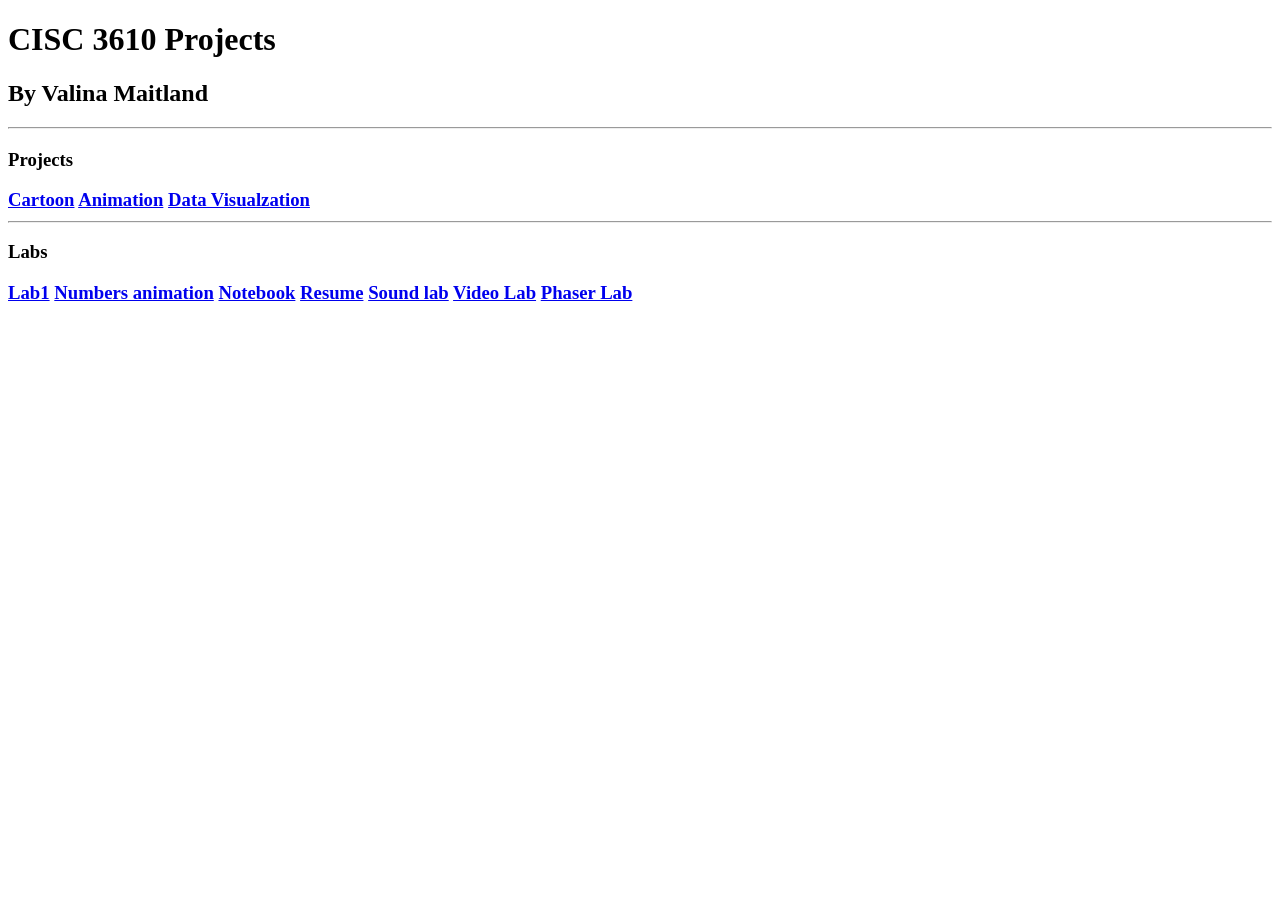
<file: index.html>
<!DOCTYPE html>
<html>
<head>
<title>3610 Projects </title>
</head>
<body>
<h1>CISC 3610 Projects</h1>
<h2>By Valina Maitland<h2>
<hr>
 <h3>Projects<h3>
    <a href="/Cartoon/cartoon.html">Cartoon</a>
  <a href="/Animation/animation.html">Animation</a>
  <a href="/Data/data.html">Data Visualzation</a>
  
<hr>
    <h3>Labs<h3>
    <a href="/Lab1/lab1.html">Lab1</a>
     <a href="/numbers/numbers.html">Numbers animation</a>
     <a href="/Form/form.html">Notebook</a>
     <a href="/resume/resume.html">Resume</a>
     <a href="/SoundLab/soundLab.html">Sound lab</a>
     <a href="video.html">Video Lab</a>
     <a href="/phaserLab/index.html">Phaser Lab</a>
    
</body>
</html>
</file>
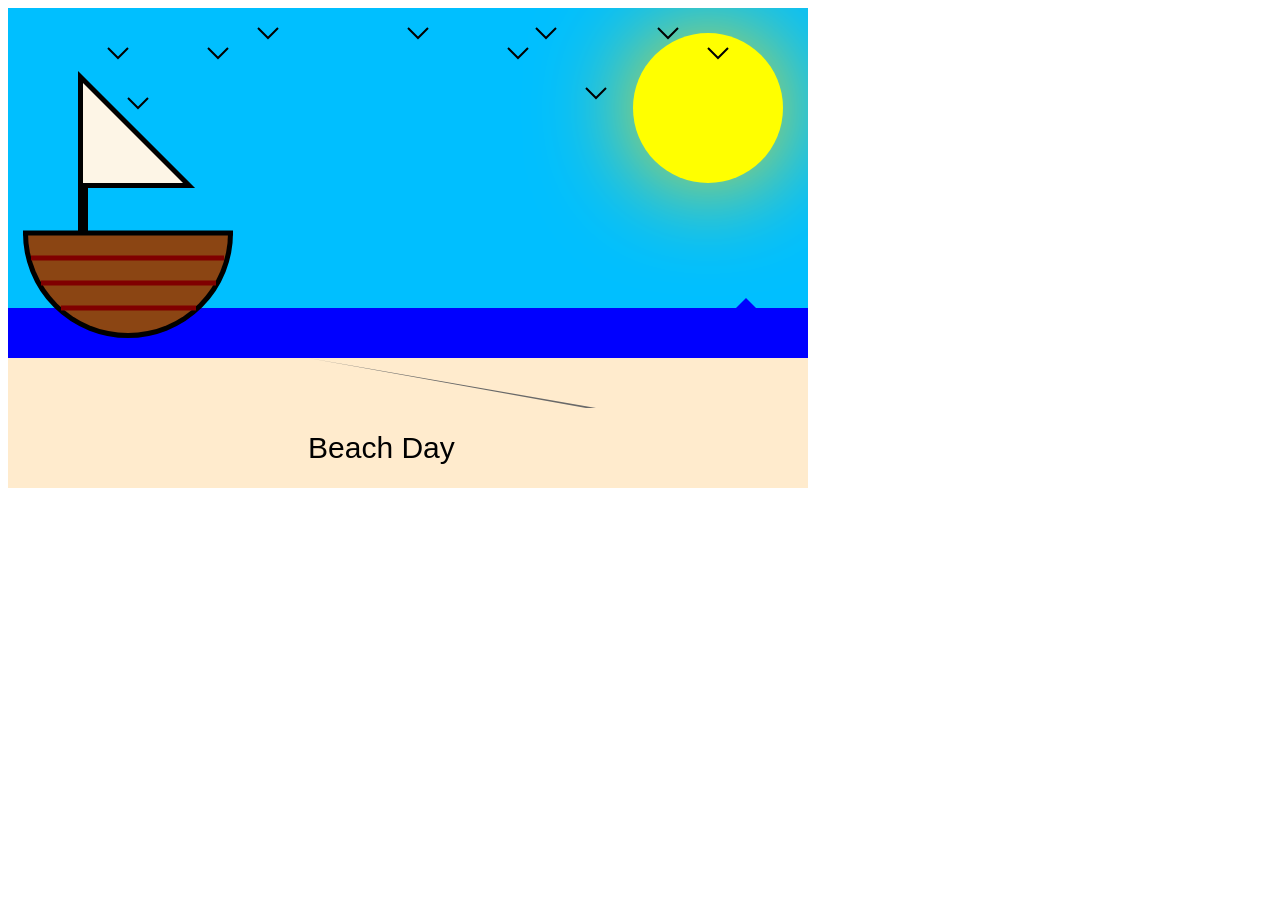
<file: cartoon.html>
<!DOCTYPE html>
<html>
<head>
<title>Beach Day</title>
<script src="game.js"></script>
</head>
<body>
<div id="gameArea">
    <canvas id="myCanvas" width="800" height="480"></canvas>
</div>
</body>
</html>
</file>
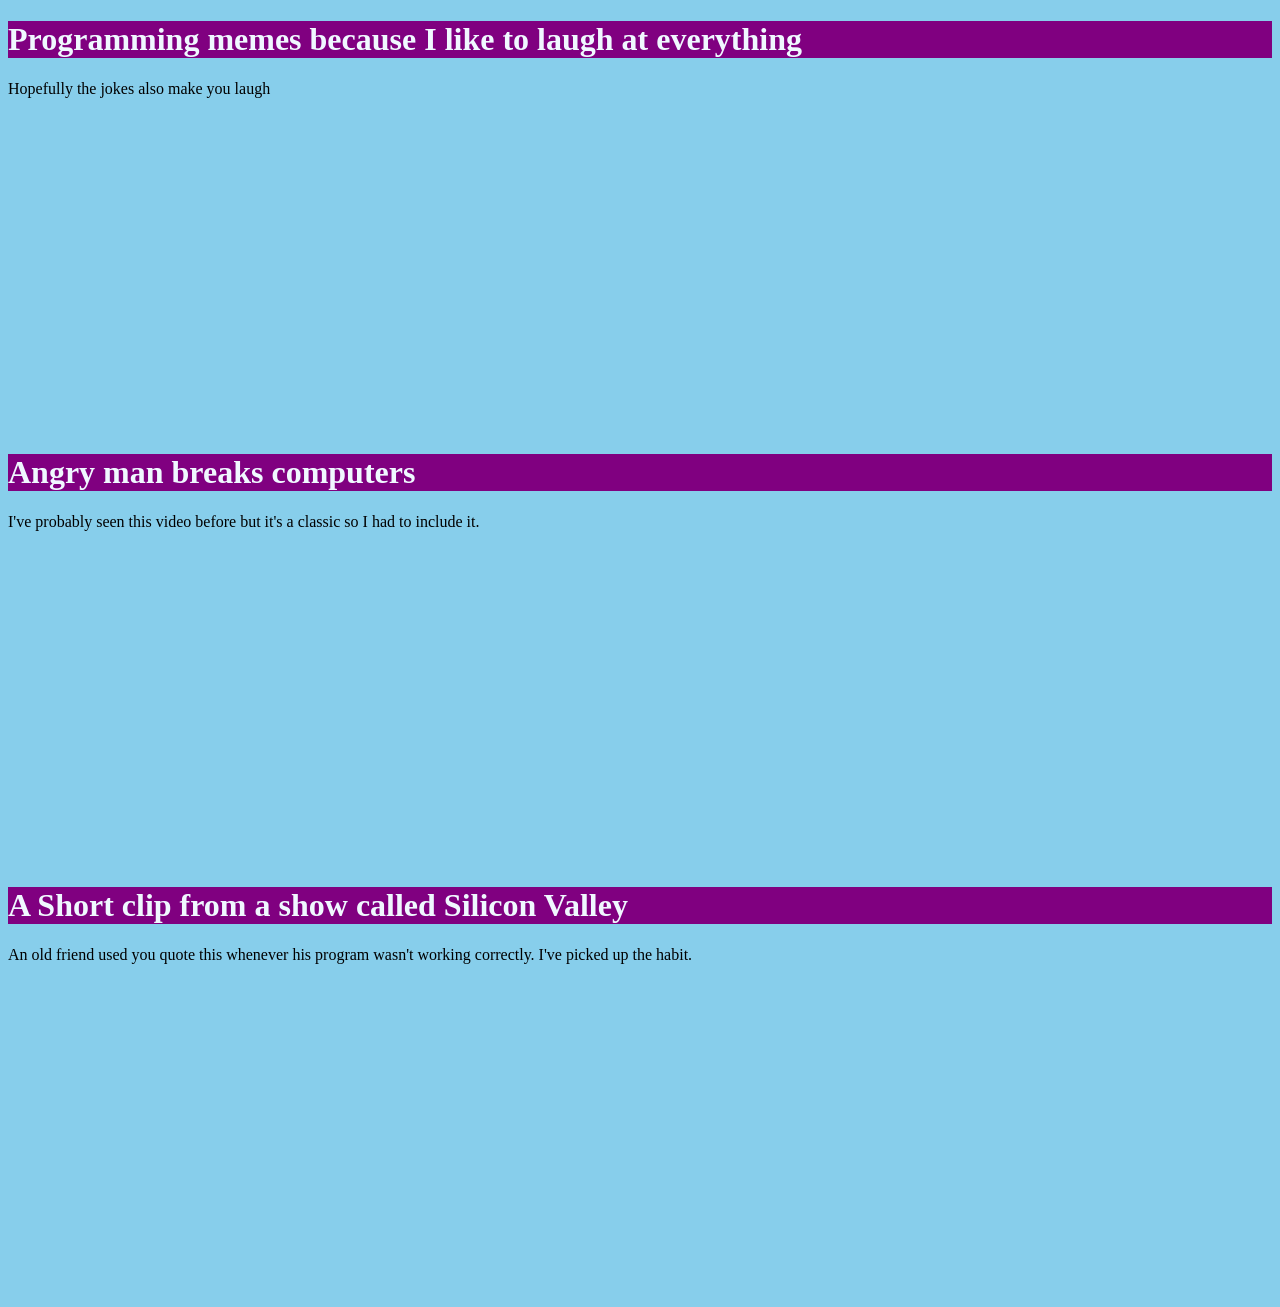
<file: video.html>
<!doctype html>
<html lang="en">
  <head>
    <meta charset="utf-8">
<title>Video Lab</title>
<style>
body{background: #87CEEB;}
h1{background: #800080;
color: #F0F8FF;}
</style>
</head>
<body>
<h1>Programming memes because I like to laugh at everything</h1>
<p>Hopefully the jokes also make you laugh</p>
<iframe width="560" height="315" src="https://www.youtube.com/embed/w_LoHZP9K7o" title="YouTube video player" frameborder="0" allow="accelerometer; autoplay; clipboard-write; encrypted-media; gyroscope; picture-in-picture" allowfullscreen></iframe>
<h1>Angry man breaks computers</h1>
<p>I've probably seen this video before but it's a classic so I had to include it.</p>
<iframe width="560" height="315" src="https://www.youtube.com/embed/HtTUsOKjWyQ" title="YouTube video player" frameborder="0" allow="accelerometer; autoplay; clipboard-write; encrypted-media; gyroscope; picture-in-picture" allowfullscreen></iframe>
<h1>A Short clip from a show called Silicon Valley</h1>
<p>An old friend used you quote this whenever his program wasn't working correctly.
I've picked up the habit.</p>
<iframe width="560" height="315" src="https://www.youtube.com/embed/tIlZp-F0ivQ" title="YouTube video player" frameborder="0" allow="accelerometer; autoplay; clipboard-write; encrypted-media; gyroscope; picture-in-picture" allowfullscreen></iframe>
</body>
</html>
</file>
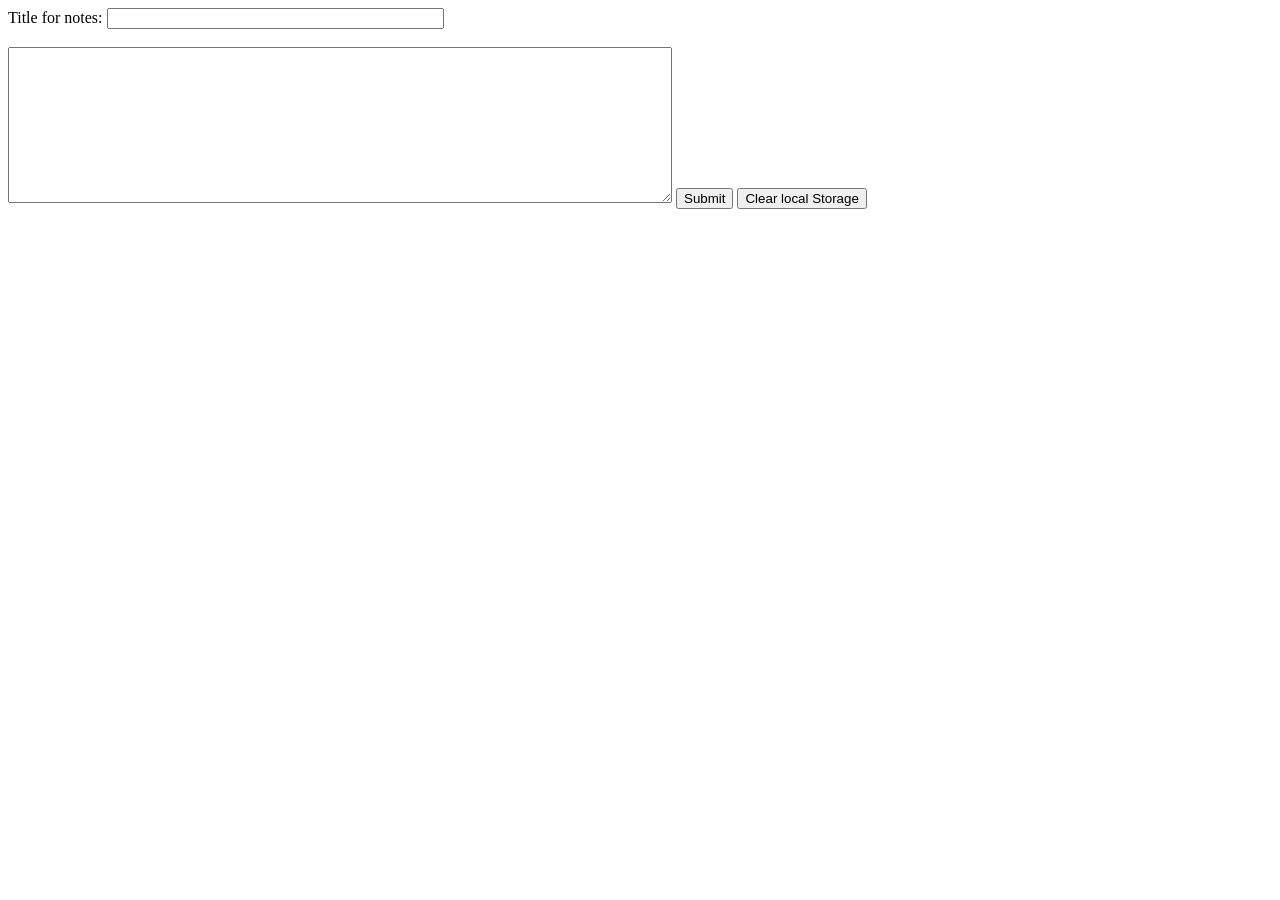
<file: Form/form.html>
<!DOCTYPE html>
<html>
<head>
	<title>Form</title>
<script src="form.js"></script>
</head>
<body>
<label for="title">Title for notes:</label>
<input type="text" size="40" id="title" name="title" ><br><br>
<textarea id="box" name="box" rows="10" cols="80" > </textarea>
<button id="sub" >Submit</button>
<button id="clear">Clear local Storage</button>
</body>
</html>
</file>
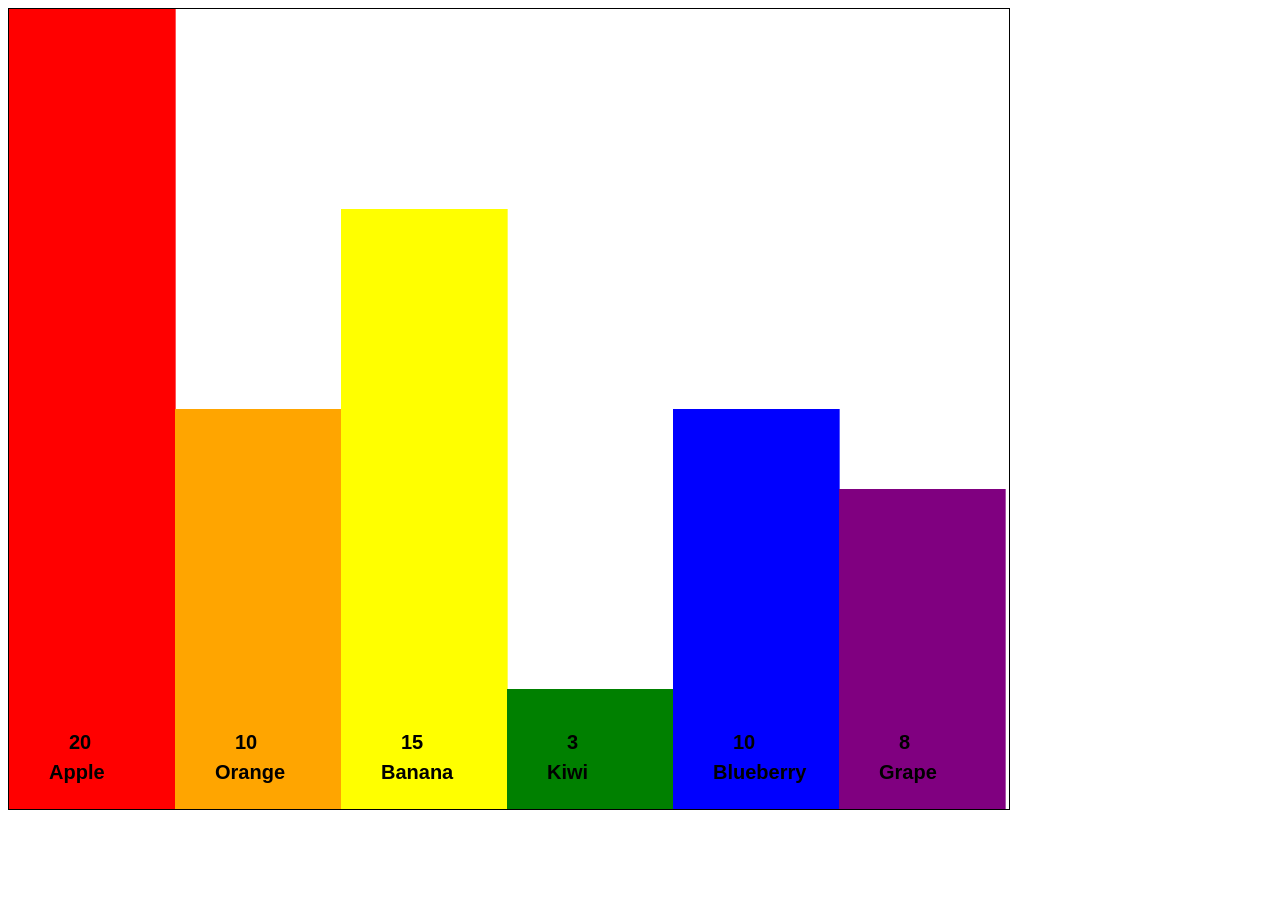
<file: Lab1/lab1.html>
<!DOCTYPE html>
<html>
<head>
<title>Lab 1</title>
<script src="chart.js"></script>
</head>
<body>
 <div id="canvasArea">
    <canvas id="myCanvas" width="1000" height="800" style="border: 1px solid black"></canvas>
</div>
</body>
</html>
</file>
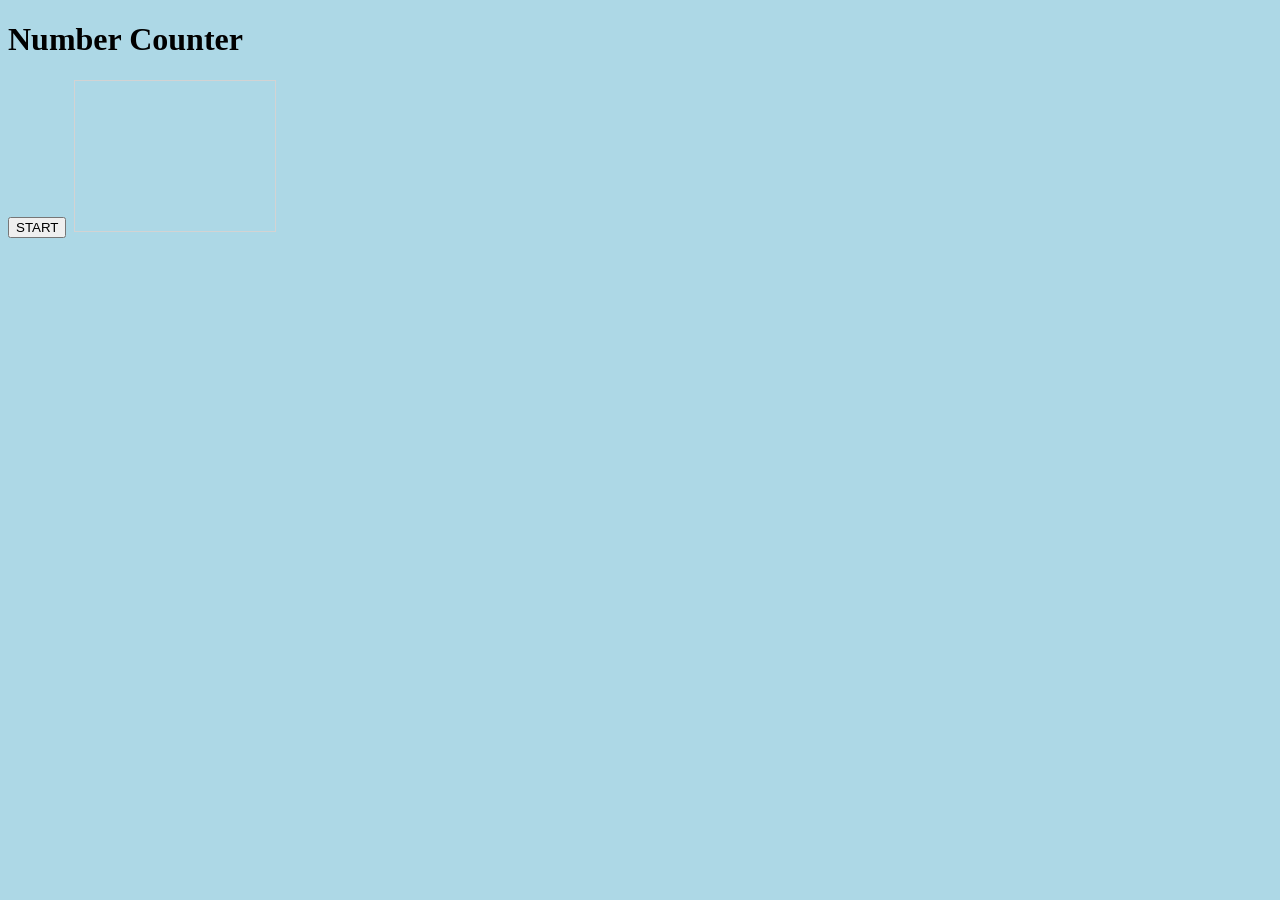
<file: numbers/numbers.html>
<!DOCTYPE html>
<html>
    <head>
        <title>Numbers</title>
	<meta charset="UTF-8">
	<meta name="viewport" content="width=device-width, initial-scale=1.0">
	<script src="numbers.js"></script>
	<link rel="stylesheet" href="numbers.css" type="text/css"/>
</head>
<body>
<h1>Number Counter<h1>
<button id="start">START</button> 
<canvas id="canvas" width="200" height="150" style="border:1px solid #d3d3d3;">
</body>
</html>
</file>
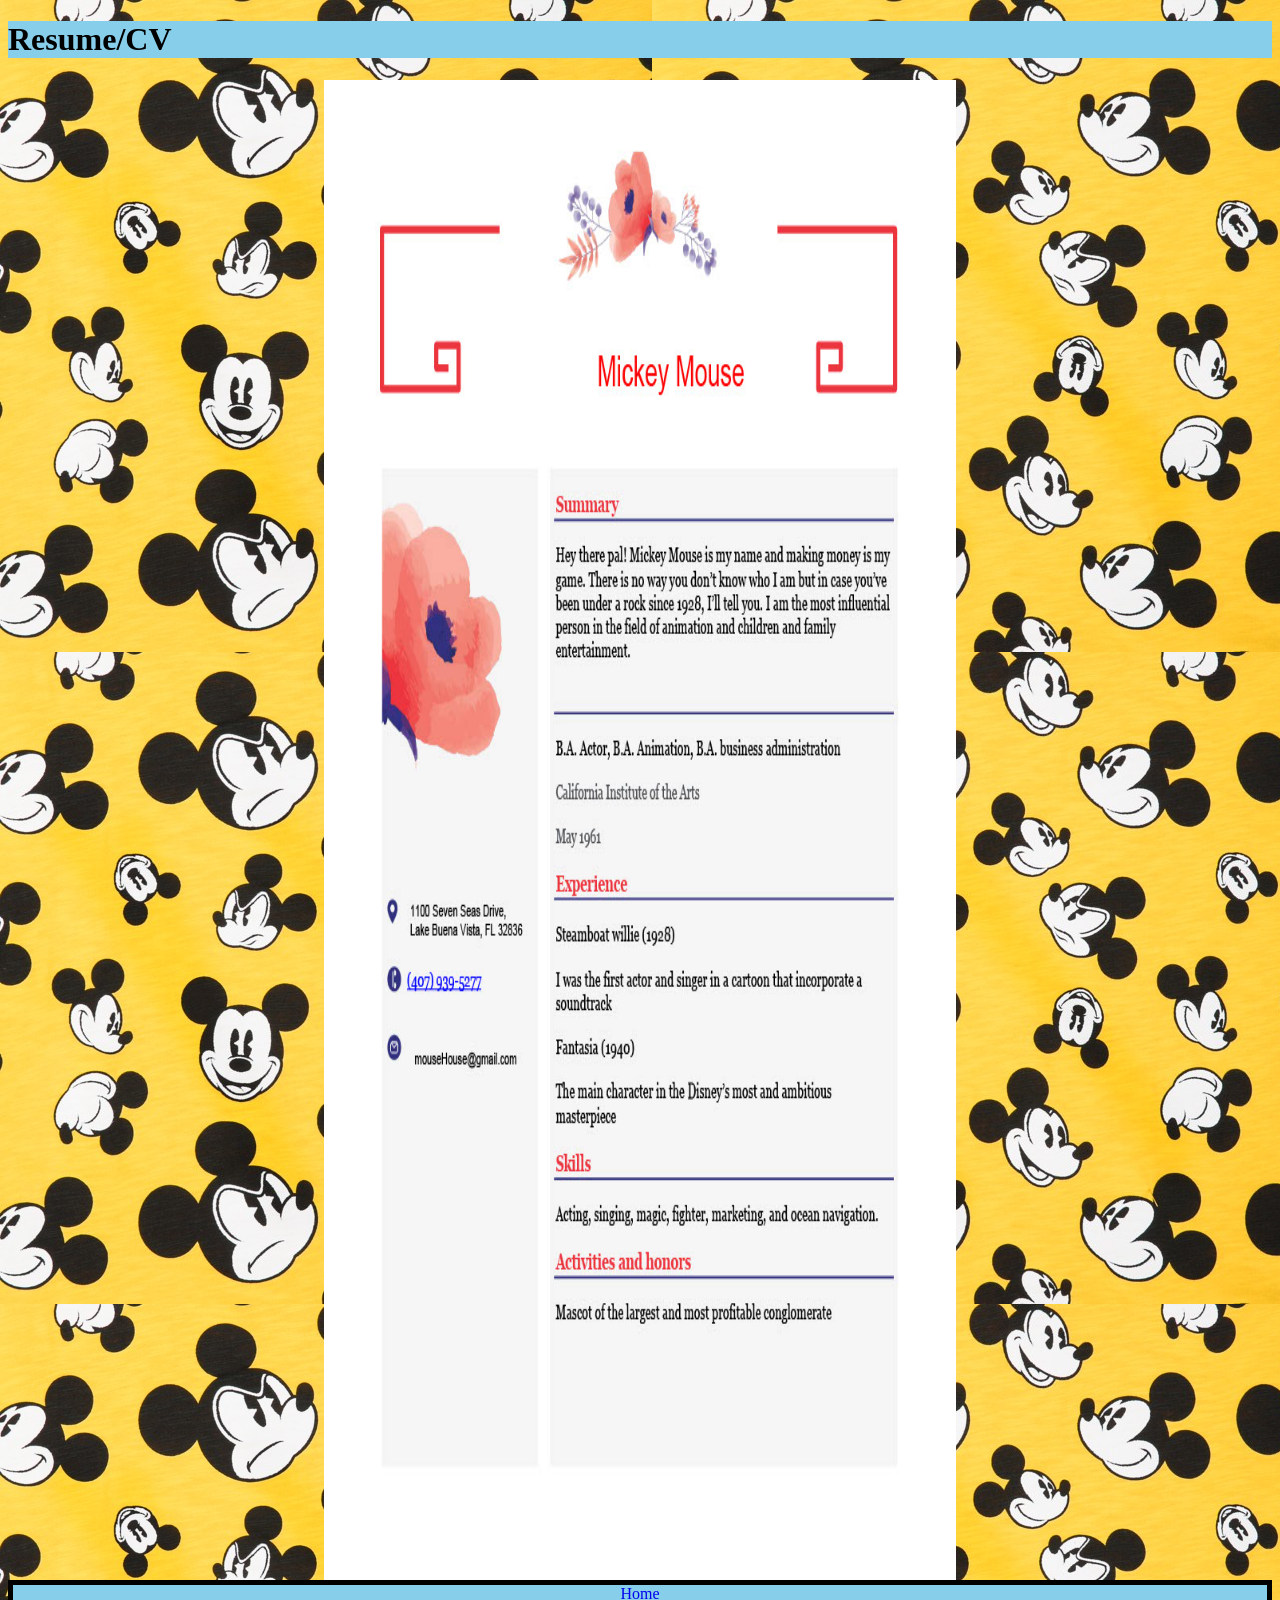
<file: resume/cv.html>
<!doctype html>
<html lang="en">
  <head>
    <!-- Required meta tags -->
    <meta charset="utf-8">
    <title>CV</title>

<style>
.link {
text-align: center;
border: 5px solid black;
background: #87CEEB;
}
.center {
  display: block;
  margin-left: auto;
  margin-right: auto;
  width: 50%;
}
body{
background: url(images/background.jpg);
}
h1{background: #87CEEB;
color: 000000;
}
</style>

</head>
<body>
<h1>Resume/CV</h1>
<img src="images/cv.jpg" alt="CV" class="center" width="1000" height="1500">
<div class="link">
<a href="resume.html">Home</a>
</div>
</body>
</html>
</file>
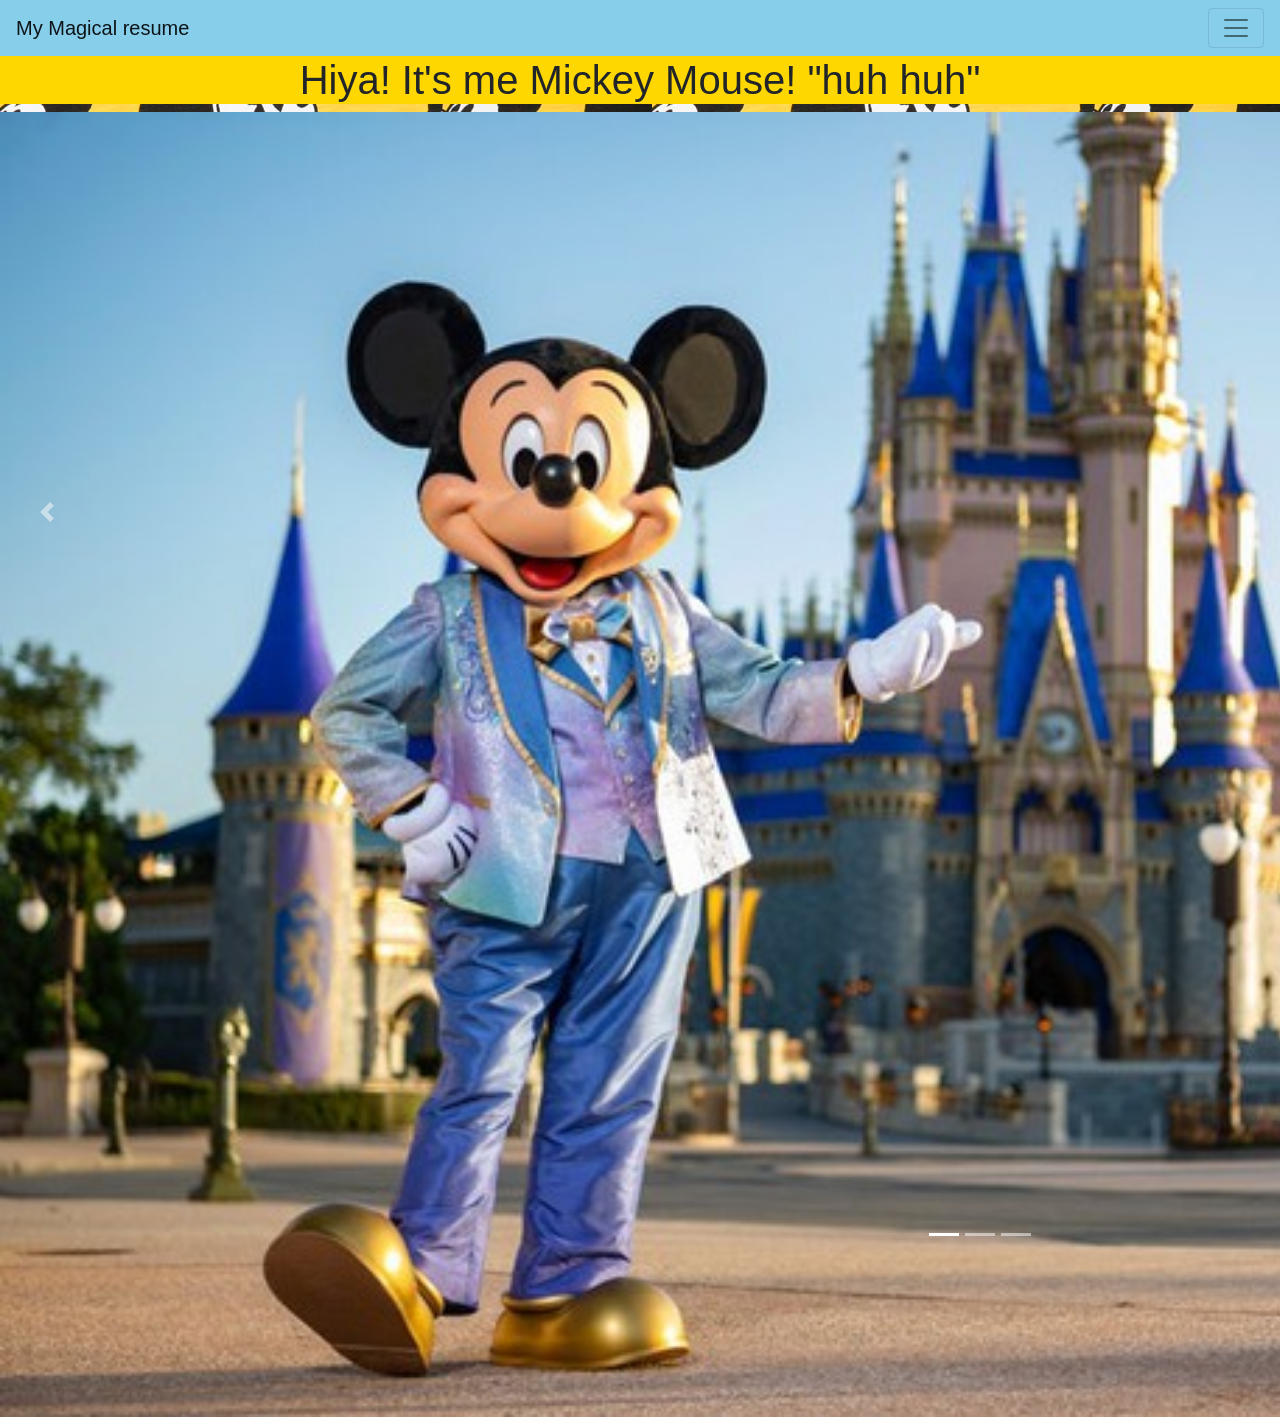
<file: resume/resume.html>
<!doctype html>
<html lang="en">
  <head>
    <!-- Required meta tags -->
    <meta charset="utf-8">
    <meta name="viewport" content="width=device-width, initial-scale=1, shrink-to-fit=no">
<!-- Bootstrap CSS -->
    <link rel="stylesheet" href="https://stackpath.bootstrapcdn.com/bootstrap/4.3.1/css/bootstrap.min.css" integrity="sha384-ggOyR0iXCbMQv3Xipma34MD+dH/1fQ784/j6cY/iJTQUOhcWr7x9JvoRxT2MZw1T" crossorigin="anonymous">
    <title>Mickey Resume</title>

<style>
body{background: url(images/background.jpg);}
h1{background: #FFD700;
color: 000000;
}
.carousel {
  width:1960px;
  height:800px;
}
.carousel-control-prev {
    left: -100px;
    border-bottom: 0;
    font-size: 100px;
}
 
.carousel-control-next {
    right: -100px;
    border-bottom: 0;
    font-size: 100px;
}
.carousel-indicators{
bottom:-350px;
}
</style>

  </head>
  <body>
<nav class="navbar navbar-light" style="background-color: #87CEEB;">
  <a class="navbar-brand" href="#">My Magical resume</a>
  <button class="navbar-toggler" type="button" data-toggle="collapse" data-target="#navbarText" aria-controls="navbarText" aria-expanded="false" aria-label="Toggle navigation">
    <span class="navbar-toggler-icon"></span>
  </button>
  <div class="collapse navbar-collapse" id="navbarText">
    <ul class="navbar-nav mr-auto">
      <li class="nav-item active">
        <a class="nav-link" href="#">Home <span class="sr-only">(current)</span></a>
      </li>
      <li class="nav-item">
        <a class="nav-link" href="cv.html">Resume</a>
      </li>
      <li class="nav-item">
        <a class="nav-link" href="earn.html">Earnings</a>
      </li>
    </ul>
  </div>
</nav>

<h1 class="text-center">Hiya! It's me Mickey Mouse! "huh huh" </h1>

<div id="carouselExampleIndicators" class="carousel slide" data-ride="carousel">
 <ol class="carousel-indicators">
    <li data-target="#carouselExampleIndicators" data-slide-to="0" class="active"></li>
    <li data-target="#carouselExampleIndicators" data-slide-to="1"></li>
    <li data-target="#carouselExampleIndicators" data-slide-to="2"></li>
  </ol>
  <div class="carousel-inner">
    <div class="carousel-item active">
      <img class="d-block w-100" src="images/themePark.jpg" alt="First slide">
    </div>
    <div class="carousel-item">
      <img class="d-block w-100" src="images/steamboat.jpg" alt="Second slide">
    </div>
    <div class="carousel-item">
      <img class="d-block w-100" src="images/walt.jpg" alt="Third slide">
    </div>
  </div>
  <a class="carousel-control-prev" href="#carouselExampleIndicators" role="button" data-slide="prev">
    <span class="carousel-control-prev-icon" aria-hidden="true"></span>
    <span class="sr-only">Previous</span>
  </a>
  <a class="carousel-control-next" href="#carouselExampleIndicators" role="button" data-slide="next">
    <span class="carousel-control-next-icon" aria-hidden="true"></span>
    <span class="sr-only">Next</span>
  </a>
</div>


    <!-- Optional JavaScript -->
    <!-- jQuery first, then Popper.js, then Bootstrap JS -->
    <script src="https://code.jquery.com/jquery-3.3.1.slim.min.js" integrity="sha384-q8i/X+965DzO0rT7abK41JStQIAqVgRVzpbzo5smXKp4YfRvH+8abtTE1Pi6jizo" crossorigin="anonymous"></script>
    <script src="https://cdnjs.cloudflare.com/ajax/libs/popper.js/1.14.7/umd/popper.min.js" integrity="sha384-UO2eT0CpHqdSJQ6hJty5KVphtPhzWj9WO1clHTMGa3JDZwrnQq4sF86dIHNDz0W1" crossorigin="anonymous"></script>
    <script src="https://stackpath.bootstrapcdn.com/bootstrap/4.3.1/js/bootstrap.min.js" integrity="sha384-JjSmVgyd0p3pXB1rRibZUAYoIIy6OrQ6VrjIEaFf/nJGzIxFDsf4x0xIM+B07jRM" crossorigin="anonymous"></script>
  </body>
</html>
</file>
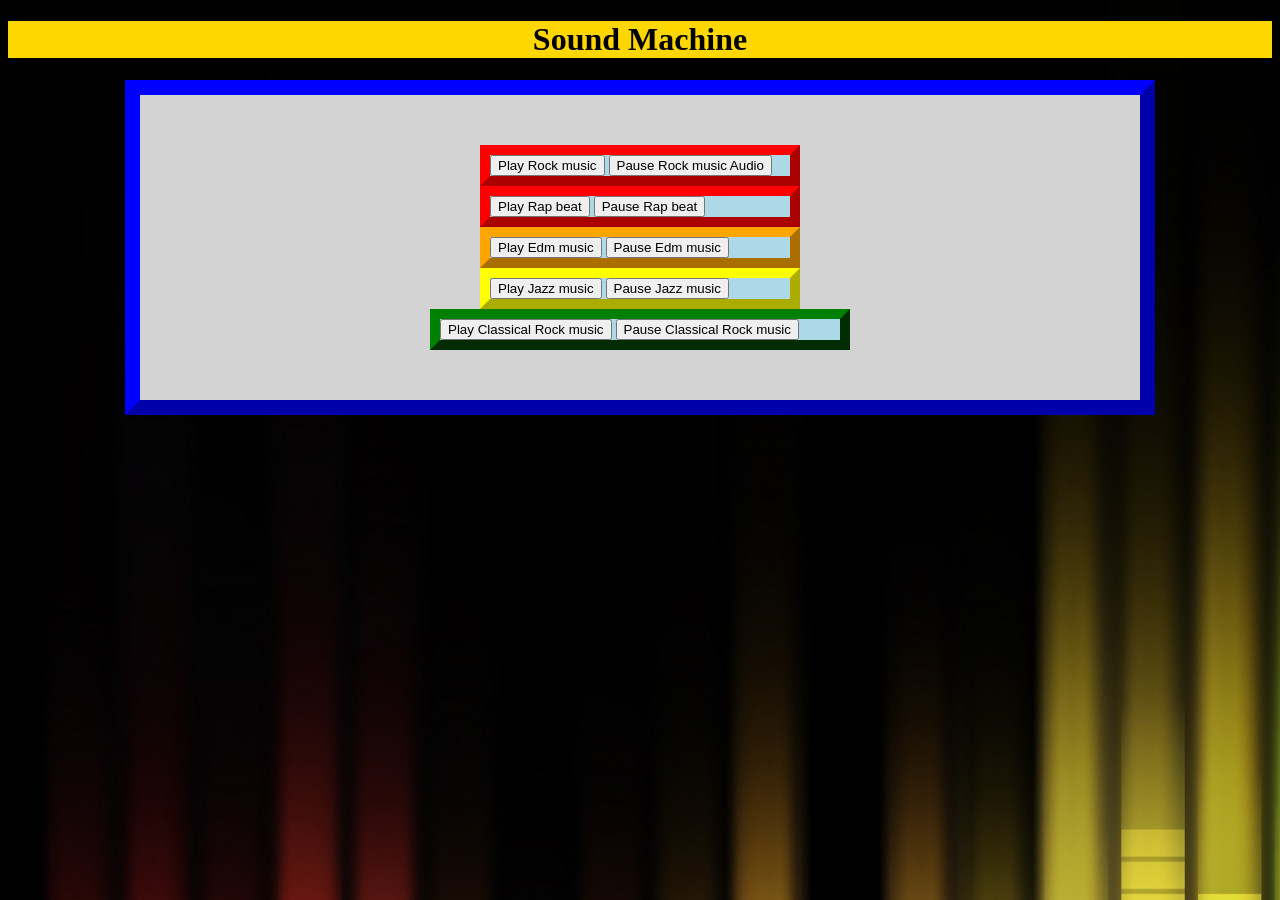
<file: SoundLab/soundLab.html>
<!DOCTYPE html>
<html lang="en">
  <head>
<meta charset="utf-8">
<title>Sound Machine</title>

<style>

body{background: url(music-wallpaper.jpg);}
h1{background: #FFD700;
color: 000000;
text-align: center;}

.box{
  background-color: #D3D3D3;
  width: 900px;
  border: 15px outset blue;
  padding: 50px;
  margin: auto;
}
.rock{
 border: 10px outset red;
  background-color: lightblue;
width: 300px;
margin: auto;
}
.rap{
 border: 10px outset red;
  background-color: lightblue;
width: 300px;
margin: auto;
}
.edm{
 border: 10px outset orange;
  background-color: lightblue;
width: 300px;
margin: auto;
}
.jazz{
 border: 10px outset yellow;
  background-color: lightblue;
width: 300px;
margin: auto;
}
.classic{
 border: 10px outset green;
  background-color: lightblue;
width: 400px;
margin: auto;
}
</style>

</head>
<body>

<audio id="rockAudio">
  <source src="sounds/rock-music.mp3" type="audio/mpeg">
  Your browser does not support the audio element.
</audio>
<audio id="rapAudio">
  <source src="sounds/rap-beat.mp3" type="audio/mpeg">
  Your browser does not support the audio element.
</audio>
<audio id="edmAudio">
  <source src="sounds/electro-edm.mp3" type="audio/mpeg">
  Your browser does not support the audio element.
</audio>
<audio id="jazzAudio">
  <source src="sounds/jazz-music.mp3" type="audio/mpeg">
  Your browser does not support the audio element.
</audio>
<audio id="classicalRockAudio">
  <source src="sounds/classical-rock.mp3" type="audio/mpeg">
  Your browser does not support the audio element.
</audio>

<h1>Sound Machine</h1>

<div class="box">
<div class="rock">
<button onclick="playRock()" type="button">Play Rock music</button>
<button onclick="pauseRock()" type="button">Pause Rock music Audio</button>
 </div>
<div class="rap">
<button onclick="playRap()" type="button">Play Rap beat</button>
<button onclick="pauseRap()" type="button">Pause Rap beat</button> 
</div>
<div class="edm">
<button onclick="playEdm()" type="button">Play Edm music</button>
<button onclick="pauseEdm()" type="button">Pause Edm music</button> 
</div>
<div class="jazz">
<button onclick="playJazz()" type="button">Play Jazz music</button>
<button onclick="pauseJazz()" type="button">Pause Jazz music</button> 
</div>
<div class="classic">
<button onclick="playClassic()" type="button">Play Classical Rock music</button>
<button onclick="pauseClassic()" type="button">Pause Classical Rock music</button> 
</div>
</div>
<script>
var rock = document.getElementById("rockAudio"); 

function playRock() { 
  rock.play(); 
} 

function pauseRock() { 
  rock.pause(); 
} 

var rap = document.getElementById("rapAudio"); 

function playRap() { 
  rap.play(); 
} 

function pauseRap() { 
  rap.pause(); 
} 

var edm = document.getElementById("edmAudio"); 

function playEdm() { 
  edm.play(); 
} 

function pauseEdm() { 
  edm.pause(); 
} 

var jazz = document.getElementById("jazzAudio"); 

function playJazz() { 
  jazz.play(); 
} 

function pauseJazz() { 
  jazz.pause(); 
} 
var classic = document.getElementById("classicalRockAudio"); 

function playClassic() { 
  classic.play(); 
} 

function pauseClassic() { 
  classic.pause(); 
} 
</script>

</body>
</html>
</file>
<file: numbers/numbers.css>
body {
  background-color: lightblue;
}
</file>
